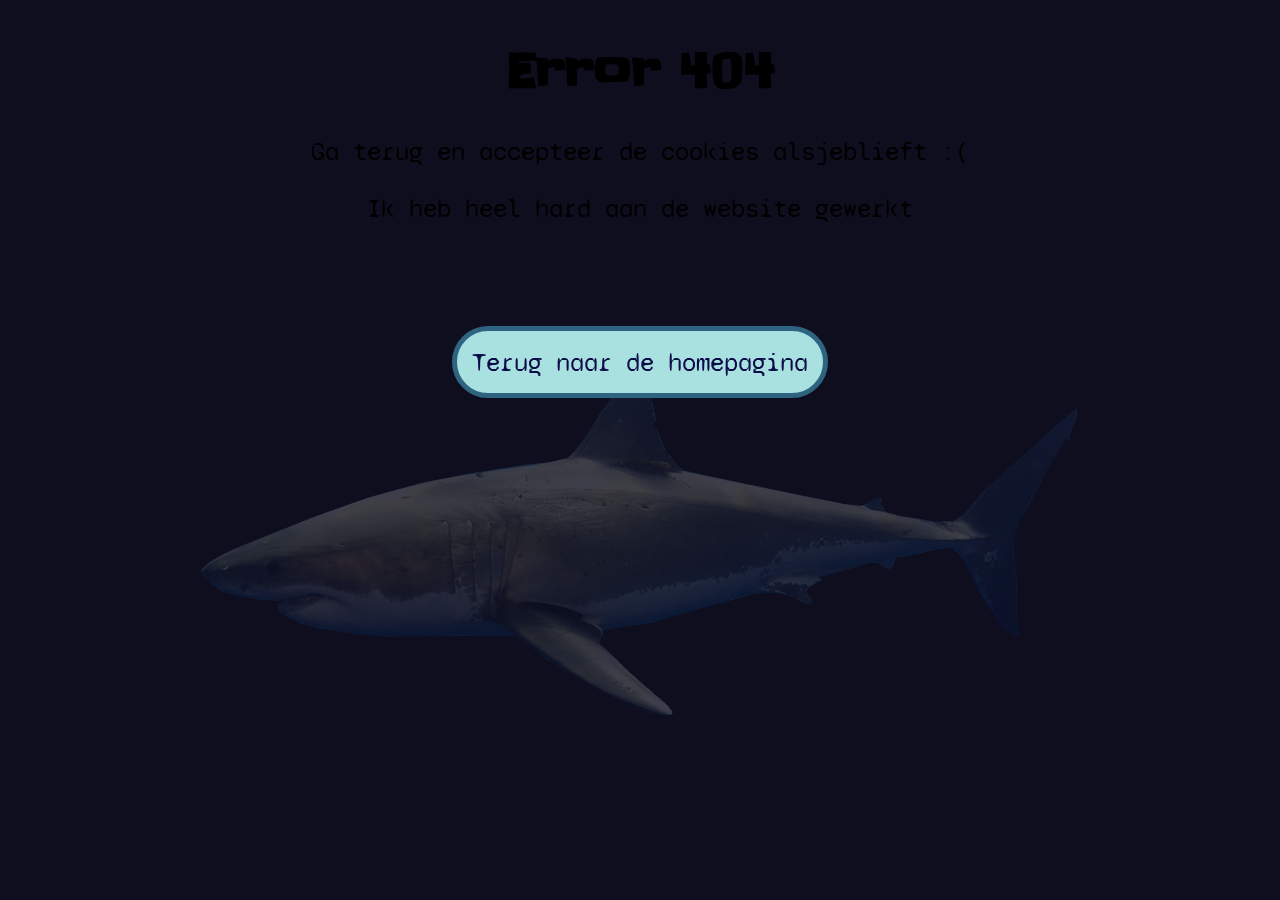
<file: cookies.html>
<!doctype html>
<html lang="nl">
  <head>
    <meta charset="UTF-8" />
    <meta name="viewport" content="width=device-width, initial-scale=1.0" />
    <meta name="author" content="[Bryenne]" />
    <meta name="color-scheme" content="dark light" />

    <title>Digitaal Tuintje van Bryenne!</title>
    <link rel="stylesheet" href="./assets/style/cookies.css" />
    <script defer src="script.js"></script>
    <!-- Importeer het webring component, voeg jouw eigen domein toe in data-page -->
    <script
      data-page="[https://sharkdomain.nl]"
      src="https://digitaaltuintje.nl/webring.js"
      defer
    ></script>
  </head>
  <body>
    <main>
      <h1>Error 404</h1>
      <p>Ga terug en accepteer de cookies alsjeblieft :(</p>
      <p>Ik heb heel hard aan de website gewerkt</p>
      <a href="index.html">Terug naar de homepagina</a>
    </main>
    <img src="./assets/images/wittehaai.png" alt="achtergrond-haai-animatie" />
  </body>
</html>
</file>
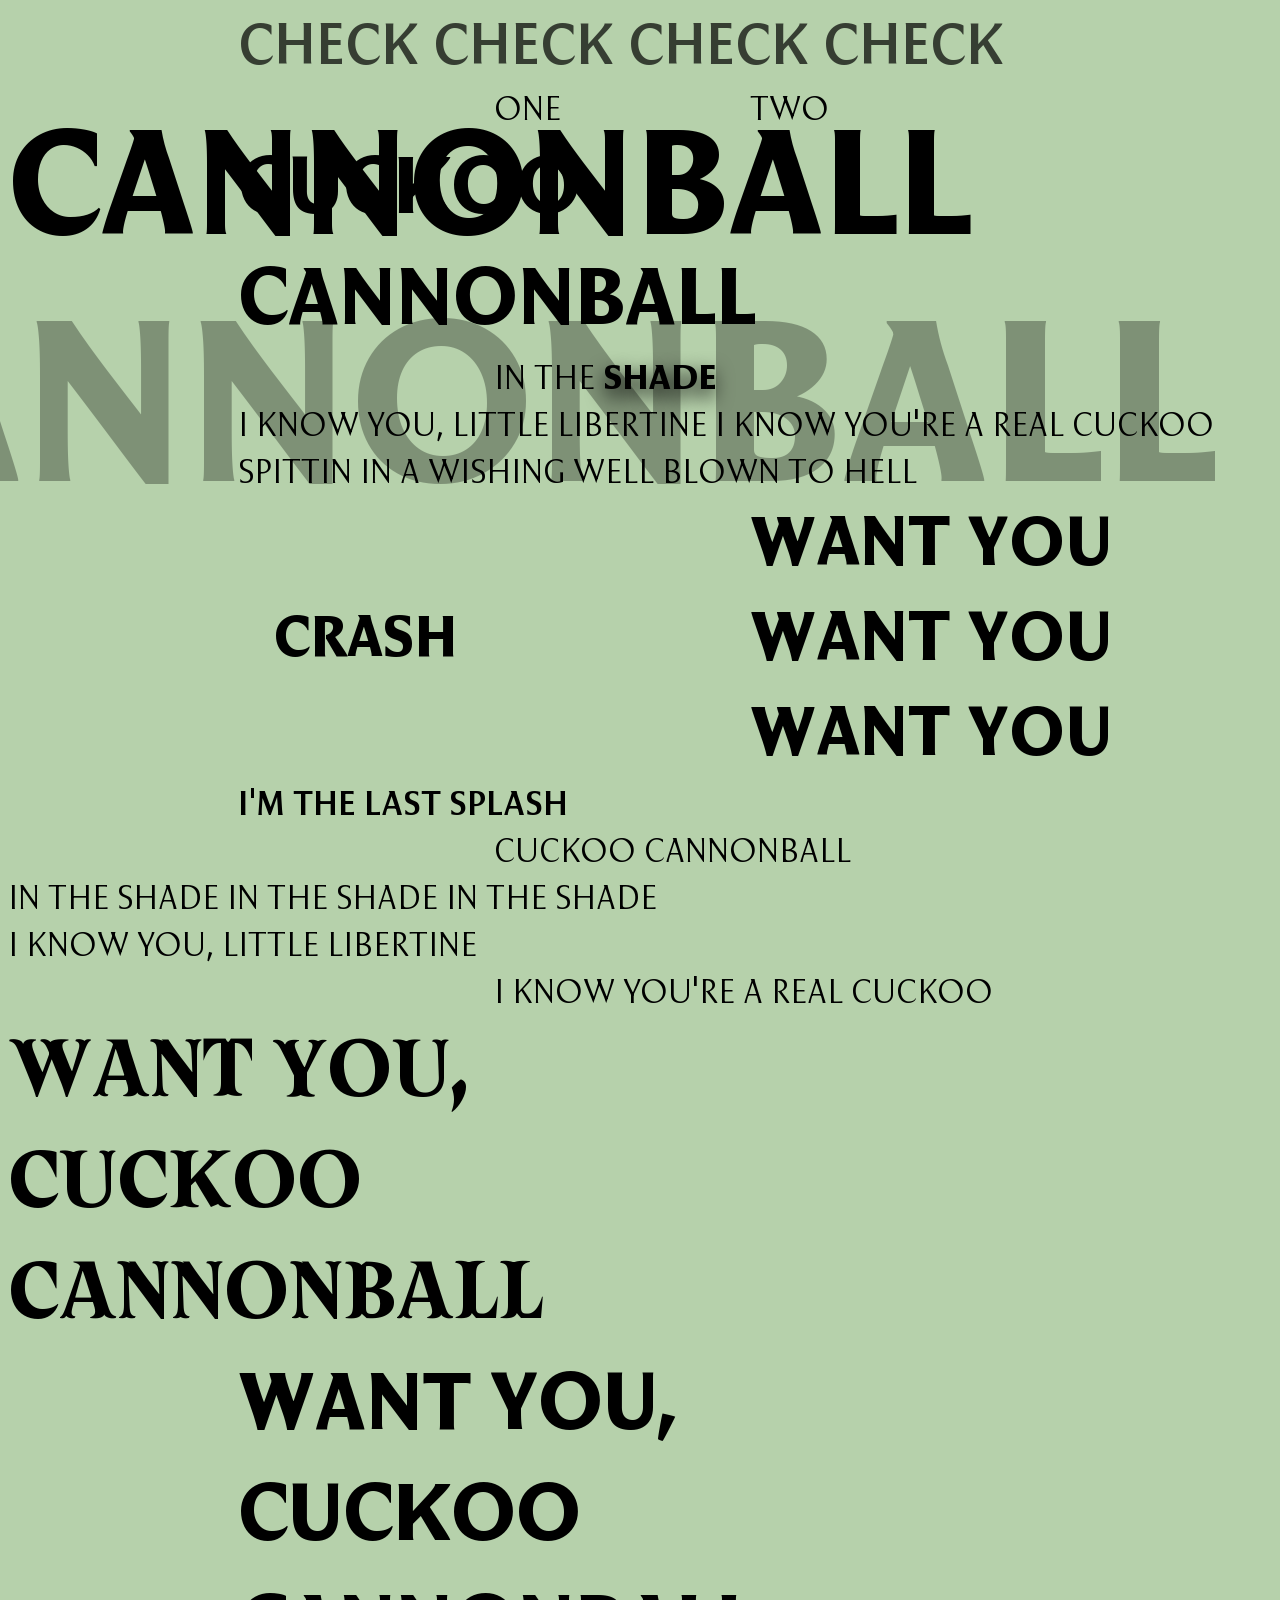
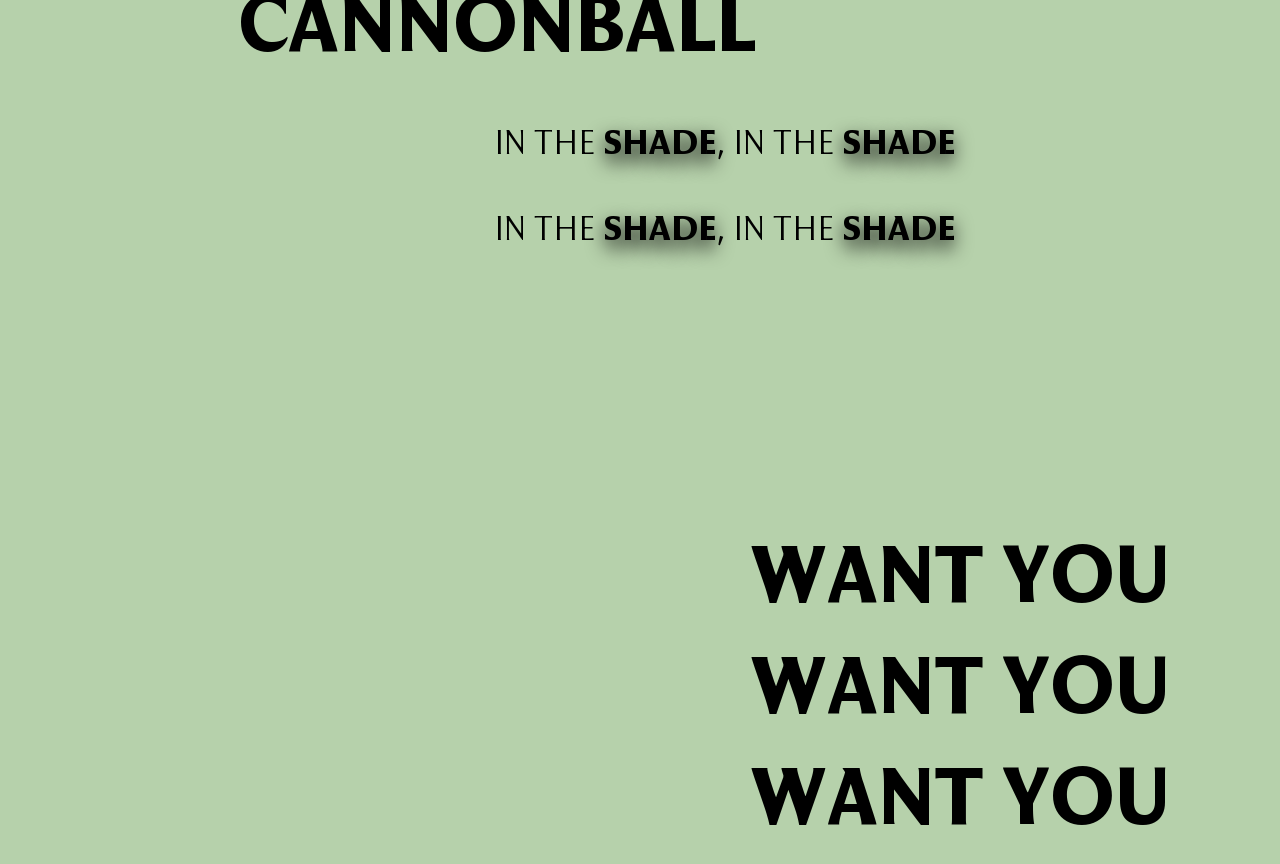
<file: lyrics.html>
<!doctype html>
<html lang="en">
  <head>
    <meta charset="UTF-8" />
    <meta name="viewport" content="width=device-width, initial-scale=1.0" />
    <title>Cannonball</title>
    <link rel="stylesheet" href="./assets/style/lyrics.css" />
  </head>
  <body>
    <header></header>
    <main>
      <h1>Cannonball</h1>
      <!-- Ik begrijp dat het niet heel handig is om met zoveel id's te werken, en zou dit ook gedaan kunnen hebben met (nth-of-type), maar ik vroeg ook aan mijn docent en hij zei dat dit oke is -->
      <h2 id="h21">cuckoo cannonball</h2>
      <p id="p1">check check check check</p>
      <p id="one">one</p>
      <p id="two">two</p>
      <p id="p2">in the <strong>shade</strong></p>
      <p id="p3">I know you, little libertine i know you're a real cuckoo</p>
      <p id="p4">spittin in a wishing well blown to hell</p>
      <p id="p5">crash</p>
      <p id="p6">i'm the last splash</p>
      <h2 id="h22">want you want you want you</h2>
      <p id="p7">cuckoo cannonball</p>
      <p id="p8">in the shade in the shade in the shade</p>
      <p id="p9">I know you, little libertine</p>
      <p id="p10">i know you're a real cuckoo</p>
      <h2 id="h23">want you, cuckoo cannonball</h2>
      <h2 id="h24">want you, cuckoo cannonball</h2>
      <p id="p11">
        in the <strong>shade</strong>, in the <strong>shade</strong>
      </p>
      <p id="p12">
        in the <strong>shade</strong>, in the <strong>shade</strong>
      </p>
      <h2 id="h25">want you want you want you</h2>
      <p id="achtergrond">cannonball</p>
    </main>
    <footer></footer>
  </body>
</html>
</file>
<file: assets/style/cookies.css>
@font-face {
  font-family: "Slackey";
  src: url(../type/Slackey-Regular.ttf);
  font-weight: 400;
  font-style: normal;
}

@font-face {
  font-family: "SyneMono";
  src: url(../type/SyneMono-Regular.ttf);
  font-weight: 400;
  font-style: normal;
}

html {
  --step--5: clamp(0.55rem, 0.5rem + 0.2vw, 0.65rem);
  --step--4: clamp(0.6rem, 0.54rem + 0.25vw, 0.72rem);
  --step--3: clamp(0.66rem, 0.58rem + 0.3vw, 0.82rem);
  --step--2: clamp(0.72rem, 0.63rem + 0.35vw, 0.9rem);
  --step--1: clamp(0.78rem, 0.68rem + 0.45vw, 1rem);
  --step-0: clamp(0.85rem, 0.73rem + 0.55vw, 1.1rem);
  --step-1: clamp(0.95rem, 0.8rem + 0.7vw, 1.3rem);
  --step-2: clamp(1.1rem, 0.9rem + 0.9vw, 1.6rem);
  --step-3: clamp(1.3rem, 1rem + 1.2vw, 2rem);
  --step-4: clamp(1.55rem, 1.15rem + 1.6vw, 2.5rem);
  --step-5: clamp(1.85rem, 1.3rem + 2vw, 3rem);
}

body {
  font-family: Synemono;
  background-color: rgb(14, 14, 31);
  display: grid;
  align-items: center;
  place-items: center;
  text-align: center;
}

h1 {
  font-family: Slackey;
  font-size: var(--step-5);
}

p {
  font-size: var(--step-2);
}

a {
  display: inline-block;
  font-size: var(--step-2);
  transition: 0.5s;
  padding: 0.6em;
  margin-top: 3em;
  border-radius: 1.5em;
  border-width: 0.2em;
  border-color: rgb(46, 100, 128);
  border-style: solid;
  background-color: rgb(169, 224, 224);
  color: rgb(12, 12, 72);
  text-decoration: none;
}

a:hover {
  font-size: var(--step-3);
  background-color: rgb(220, 250, 255);
}

img {
  max-width: 70vw;
  opacity: 0.2;
  position: fixed;
  top: 40%;
  z-index: -1;
  pointer-events: none;
  @media (prefers-reduced-motion: no-preference) {
    animation: swim 20s ease-in-out infinite;
  }
}

@keyframes swim {
  from {
    translate: 120% 0;
  }

  to {
    translate: -120% 0;
  }
}
</file>
<file: assets/style/lyrics.css>
@font-face {
  font-family: "Seraphs";
  src: url(../type/SeraphsVF.woff2);
  font-weight: 100;
  font-style: normal;
}

@font-face {
  font-family: "Seraphs";
  src: url(../type/SeraphsVF.woff2);
  font-weight: 150;
  font-style: normal;
}

@font-face {
  font-family: "Seraphs";
  src: url(../type/SeraphsVF.woff2);
  font-weight: 400;
  font-style: normal;
}

@font-face {
  font-family: "Seraphs";
  src: url(../type/SeraphsVF.woff2);
  font-weight: 600;
  font-style: normal;
}

body {
  background-color: rgb(182, 209, 171);
}

main {
  text-transform: uppercase;
  font-family: Seraphs;
  font-weight: 100;
  font-size: 4vw;
  margin: 0;
  padding: 0;

  display: grid;
  grid-template-areas:
    "h1"
    "h21"
    "p1"
    "one"
    "two"
    "p2"
    "p3"
    "p4"
    "p5"
    "p6"
    "h22"
    "p7"
    "p8"
    "p9"
    "p10"
    "h23"
    "h24"
    "p11"
    "p12"
    "h25";
}

@media (width>30em) {
  main {
    grid-template-columns: 18vw 20vw 20vw 20vw 20vw;
    grid-template-rows: auto auto auto auto auto auto 1fr auto auto auto auto auto auto auto auto auto auto auto;
    grid-template-areas:
      ". p1 p1 p1 p1  "
      "h1 . one two .   "
      "h1 h21 h21 h21 . "
      "h1 . p2 p2 p2    "
      "h1 p3 p3 p3 p3    "
      "h1 p4 p4 p4 p4   "
      "h1 p5 . h22 h22  "
      "h1 p6 p6 p6 .    "
      ". . p7 p7 p7     "
      ". . p7 p7 p7     "
      "p8 p8 p8 p8 .    "
      "p9 p9 p9 . .     "
      ". . p10 p10 p10  "
      "h23 h23 . . .    "
      ". h24 h24 h24 .  "
      ". . p11 p11 p11  "
      ". . p12 p12 p12 "
      ". . . h25 h25   ";

    h1 {
      writing-mode: sideways-lr;
    }

    #p5 {
      @media (prefers-reduced-motion: no-preference) {
        animation:
          shake 0.4s ease-in-out 5,
          crash 1s ease-in forwards;
        animation-iteration-count: infinite;
      }
    }
  }
}

h1 {
  grid-area: h1;
  font-family: Seraphs;
  font-weight: 600;
  font-size: 13vw;
  margin: 0;
  writing-mode: horizontal-tb;
  transition: 1s;
}

h1:hover {
  color: rgb(10, 81, 10);
  @media (prefers-reduced-motion: no-preference) {
    animation: shake 0.5s;
    animation-iteration-count: infinite;
    font-size: 14vw;
  }
}

@keyframes shake {
  0% {
    transform: translate(2px, 2px) rotate(0deg);
  }
  10% {
    transform: translate(-2px, -2px) rotate(-2deg);
  }
  20% {
    transform: translate(-4px, 0px) rotate(2deg);
  }
  30% {
    transform: translate(4px, 3px) rotate(0deg);
  }
  40% {
    transform: translate(2px, -2px) rotate(1deg);
  }
  50% {
    transform: translate(-2px, 3px) rotate(-1deg);
  }
  60% {
    transform: translate(-4px, 2px) rotate(0deg);
  }
  70% {
    transform: translate(3px, 1px) rotate(-2deg);
  }
  80% {
    transform: translate(-1px, -1px) rotate(2deg);
  }
  90% {
    transform: translate(1px, 2px) rotate(0deg);
  }
  100% {
    transform: translate(2px, 2px) rotate(0deg);
  }
}
/* bron: https://www.w3schools.com/howto/howto_css_shake_image.asp */

h2 {
  font-family: Seraphs;
  font-weight: 400;
  font-size: 7vw;
  margin: 0;
}

#h21 {
  grid-area: h21;
  transition: 0.5s;
}

#h21:hover {
  color: rgb(146, 9, 9);
  font-size: 9vw;
}

#h22 {
  grid-area: h22;
  font-size: 6vw;
  align-self: center;
  place-self: center;
}

#h23 {
  grid-area: h23;
  animation: variables 5s forwards;
  animation-iteration-count: infinite;
}

@keyframes variables {
  0% {
    font-variation-settings:
      "wght" 400,
      "SRFS" 45;
  }

  10% {
    font-variation-settings:
      "wght" 400,
      "SRFS" 60;
  }

  20% {
    font-variation-settings:
      "wght" 400,
      "SRFS" 38;
  }

  30% {
    font-variation-settings:
      "wght" 400,
      "SRFS" 20;
  }

  40% {
    font-variation-settings:
      "wght" 400,
      "SRFS" 42;
  }

  50% {
    font-variation-settings:
      "wght" 400,
      "SRFS" 45;
  }

  60% {
    font-variation-settings:
      "wght" 400,
      "SRFS" 60;
  }

  70% {
    font-variation-settings:
      "wght" 400,
      "SRFS" 38;
  }

  80% {
    font-variation-settings:
      "wght" 400,
      "SRFS" 20;
  }

  90% {
    font-variation-settings:
      "wght" 400,
      "SRFS" 42;
  }

  100% {
    font-variation-settings:
      "wght" 400,
      "SRFS" 43;
  }
}

#h24 {
  grid-area: h24;
}

#h25 {
  grid-area: h25;
  display: inline-block;
  margin-top: 3em;
}

p {
  font-size: 3vw;
  margin: 0;
}

#one {
  grid-area: one;
}

#two {
  grid-area: two;
}

#p1 {
  @media (prefers-reduced-motion: no-preference) {
    grid-area: p1;
    opacity: 0.7;
    font-size: 5vw;
    font-weight: 200;
    white-space: nowrap;
    animation: blink 5s forwards;
    animation-iteration-count: infinite;
  }
}
/* bron: https://www.w3schools.com/cssref/pr_text_white-space.php */

@keyframes blink {
  0% {
    color: black;
  }

  10% {
    color: transparent;
  }

  20% {
    color: rgb(146, 9, 9);
  }

  30% {
    color: transparent;
  }

  40% {
    color: black;
  }

  50% {
    color: transparent;
  }

  60% {
    color: rgb(10, 81, 10);
  }

  70% {
    color: transparent;
  }

  80% {
    color: black;
  }

  90% {
    color: transparent;
  }

  100% {
    color: black;
  }
}

#p2 {
  grid-area: p2;
}

#p3 {
  grid-area: p3;
}

#p4 {
  grid-area: p4;
}

#p5 {
  grid-area: p5;
  align-self: center;
  place-self: center;
  font-weight: 400;
  font-size: 5vw;
  transition: 0.5s;
}

@keyframes crash {
  0% {
    font-size: 5vw;
  }

  20% {
    color: rgb(212, 0, 0);
  }

  50% {
    font-size: 10vw;
  }

  80% {
    color: rgb(212, 0, 0);
  }

  100% {
    font-size: 5vw;
  }
}

#p6 {
  grid-area: p6;
  font-weight: 200;
}

#p7 {
  grid-area: p7;
}

#p8 {
  grid-area: p8;
}

#p9 {
  grid-area: p9;
}

#p10 {
  grid-area: p10;
}

#p11 {
  grid-area: p11;
  margin-top: 1em;
}

#p12 {
  grid-area: p12;
  margin-top: 1em;
}

#achtergrond {
  z-index: -1;
  writing-mode: sideways-rl;
  position: absolute;
  right: 5vw;
  top: 20vw;
  font-size: 20vw;
  font-weight: 600;
  opacity: 0.3;
  pointer-events: none; /* google gevraagd hoe ik de tekst genegeerd kan laten worden door de muis zodat die niet in de weg staat van hovers */
}

strong {
  text-shadow: 0 0.2em 0.5em;
  transition: 0.5s ease-in-out;
}

strong:hover {
  font-size: 5vw;
  text-shadow: 0 0.3em 0.7em;
}
</file>
